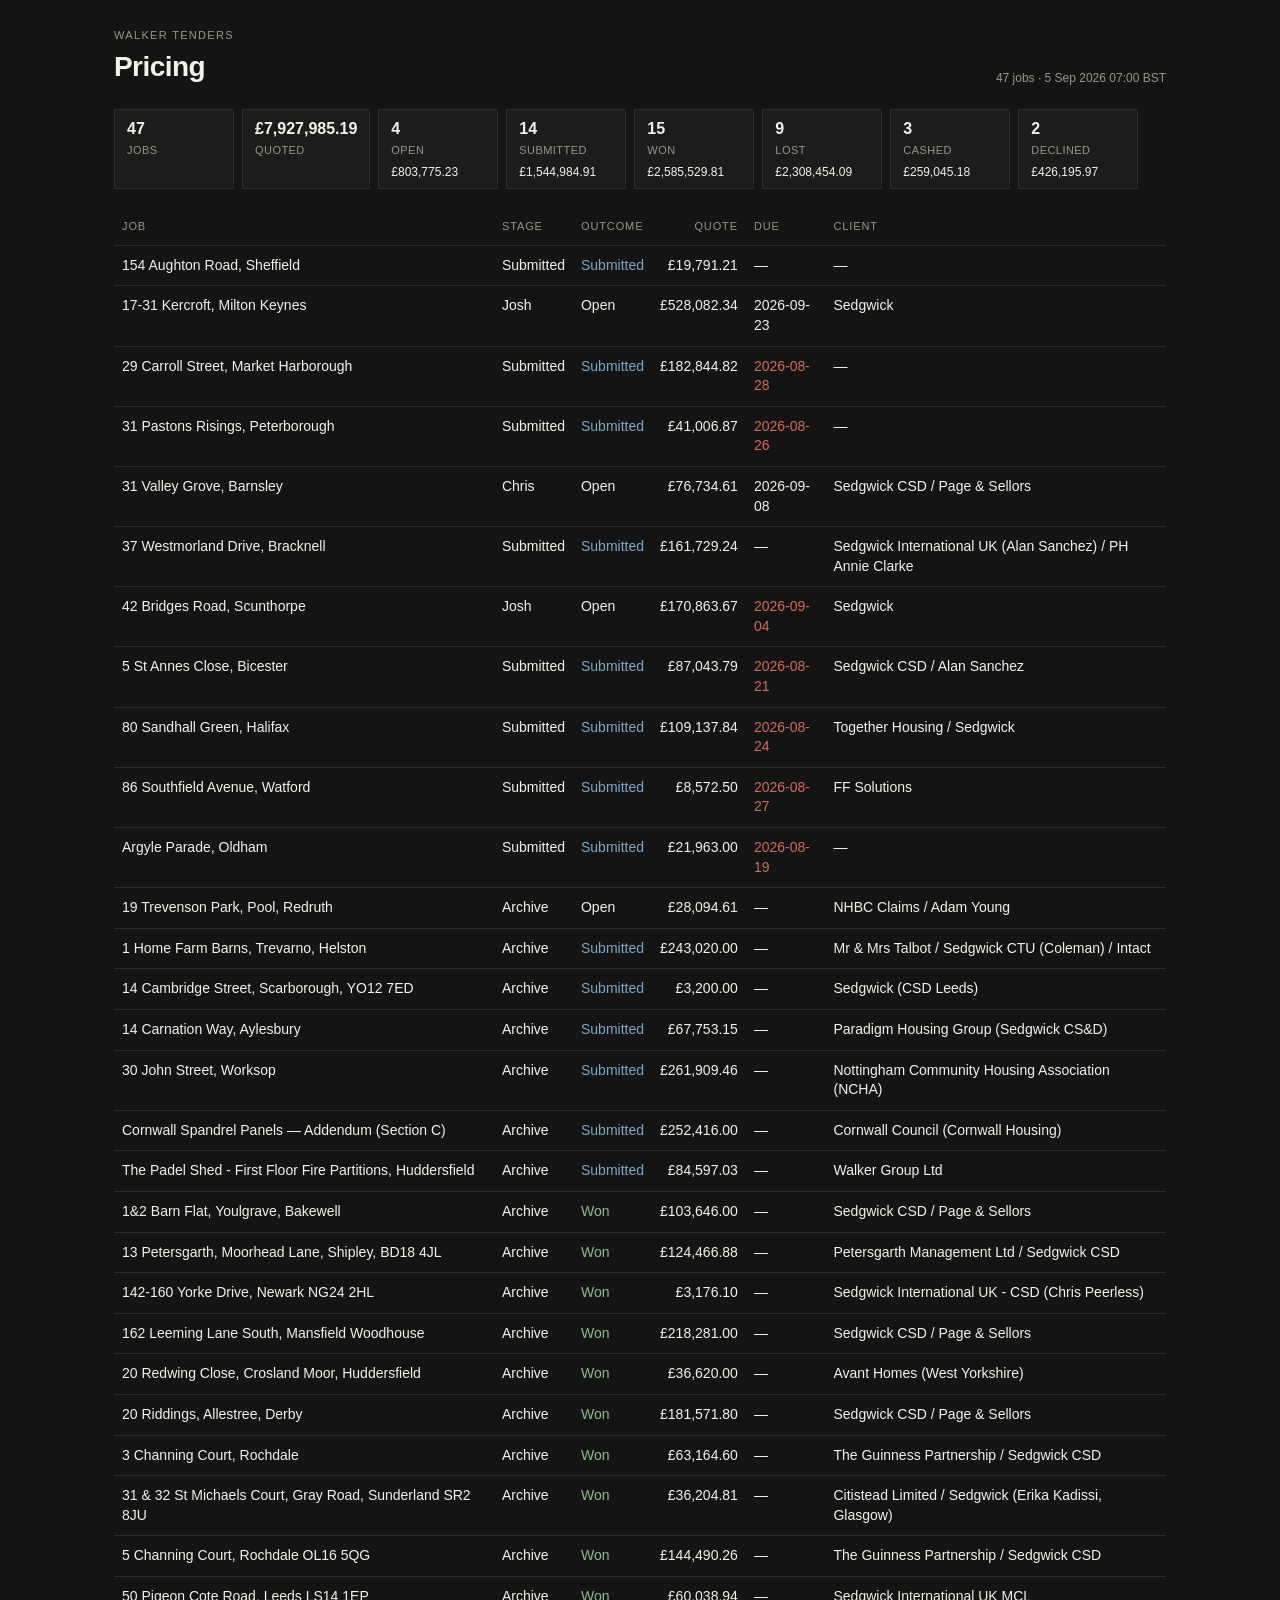
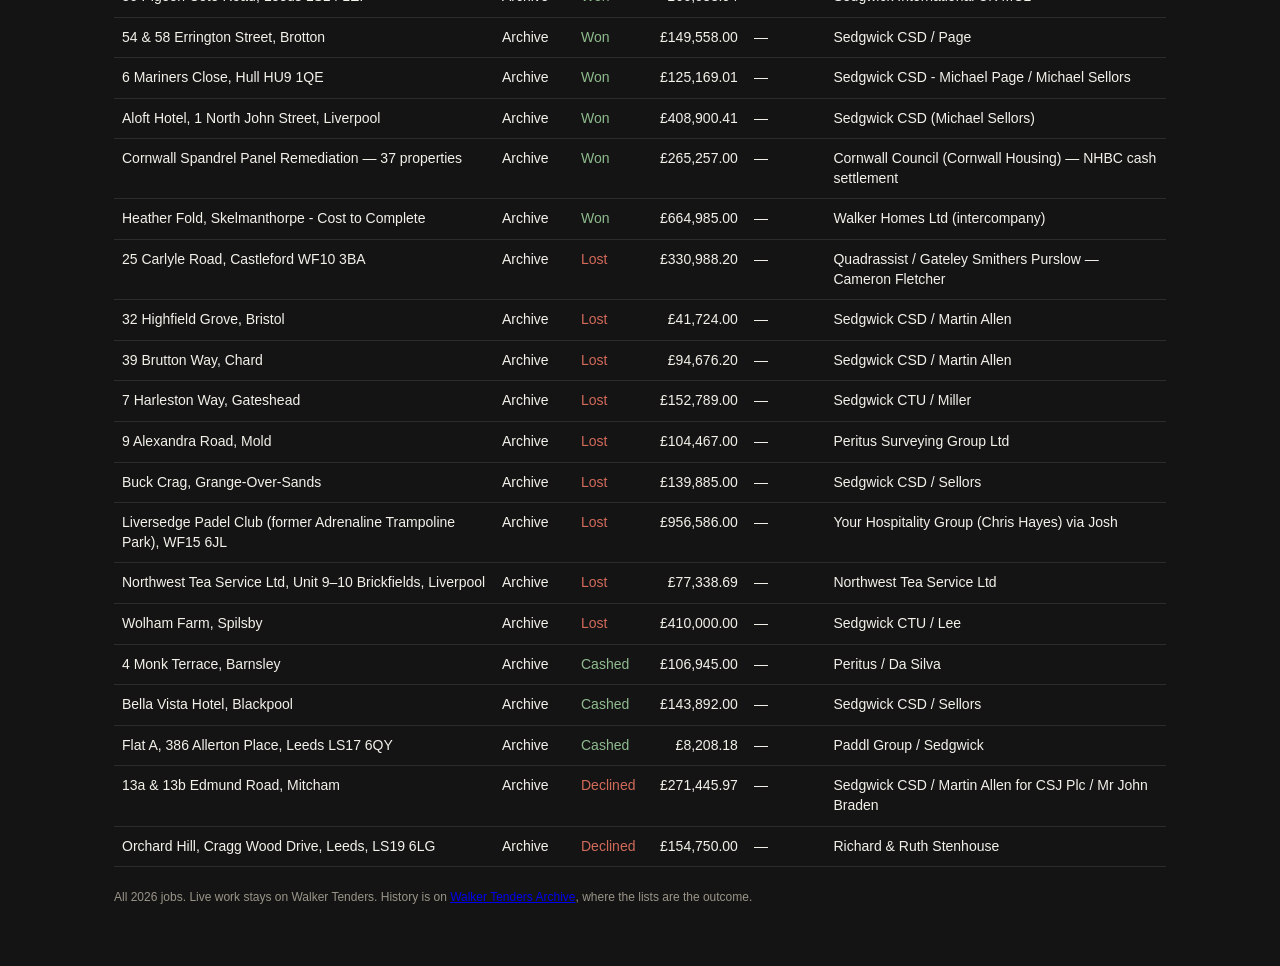
<file: dashboard.html>
<!DOCTYPE html>
<html><head><meta charset="utf-8"><title>Walker Pricing</title>
<link rel="stylesheet" href="./dashboard.css?v=4">
</head><body><div class="wrap">
<header><div><p class="kicker">Walker Tenders</p><h1>Pricing</h1></div>
<p class="stamp">47 jobs · 5 Sep 2026 07:00 BST</p></header>
<section class="chips">
<div class="chip"><b>47</b><span>Jobs</span></div><div class="chip"><b>£7,927,985.19</b><span>Quoted</span></div><div class="chip"><b>4</b><span>Open</span><em>£803,775.23</em></div><div class="chip"><b>14</b><span>Submitted</span><em>£1,544,984.91</em></div><div class="chip"><b>15</b><span>Won</span><em>£2,585,529.81</em></div><div class="chip"><b>9</b><span>Lost</span><em>£2,308,454.09</em></div><div class="chip"><b>3</b><span>Cashed</span><em>£259,045.18</em></div><div class="chip"><b>2</b><span>Declined</span><em>£426,195.97</em></div>
</section>
<table><thead><tr><th>Job</th><th>Stage</th><th>Outcome</th><th class="num">Quote</th><th>Due</th><th>Client</th></tr></thead>
<tbody>
<tr><td><a href="https://trello.com/c/3ufrl5sM/4-154-aughton-road-sheffield" target="_blank" rel="noreferrer">154 Aughton Road, Sheffield</a></td><td>Submitted</td><td class="out-Submitted">Submitted</td><td class="num">£19,791.21</td><td class="">—</td><td>—</td></tr><tr><td><a href="https://trello.com/c/llThznUl/51-17-31-kercroft-milton-keynes" target="_blank" rel="noreferrer">17-31 Kercroft, Milton Keynes</a></td><td>Josh</td><td class="out-Open">Open</td><td class="num">£528,082.34</td><td class="">2026-09-23</td><td>Sedgwick</td></tr><tr><td><a href="https://trello.com/c/xWZ6ursN/6-29-carroll-street-market-harborough" target="_blank" rel="noreferrer">29 Carroll Street, Market Harborough</a></td><td>Submitted</td><td class="out-Submitted">Submitted</td><td class="num">£182,844.82</td><td class="due-over">2026-08-28</td><td>—</td></tr><tr><td><a href="https://trello.com/c/Mzgj6ggt/2-31-pastons-risings-peterborough" target="_blank" rel="noreferrer">31 Pastons Risings, Peterborough</a></td><td>Submitted</td><td class="out-Submitted">Submitted</td><td class="num">£41,006.87</td><td class="due-over">2026-08-26</td><td>—</td></tr><tr><td><a href="https://trello.com/c/rOwXVcYZ/7-31-valley-grove-barnsley" target="_blank" rel="noreferrer">31 Valley Grove, Barnsley</a></td><td>Chris</td><td class="out-Open">Open</td><td class="num">£76,734.61</td><td class="">2026-09-08</td><td>Sedgwick CSD / Page & Sellors</td></tr><tr><td><a href="https://trello.com/c/ZadFQH8z/48-37-westmorland-drive-bracknell" target="_blank" rel="noreferrer">37 Westmorland Drive, Bracknell</a></td><td>Submitted</td><td class="out-Submitted">Submitted</td><td class="num">£161,729.24</td><td class="">—</td><td>Sedgwick International UK (Alan Sanchez) / PH Annie Clarke</td></tr><tr><td><a href="https://trello.com/c/fkWSbAab/50-42-bridges-road-scunthorpe" target="_blank" rel="noreferrer">42 Bridges Road, Scunthorpe</a></td><td>Josh</td><td class="out-Open">Open</td><td class="num">£170,863.67</td><td class="due-over">2026-09-04</td><td>Sedgwick</td></tr><tr><td><a href="https://trello.com/c/e5wQ8ejt/3-5-st-annes-close-bicester" target="_blank" rel="noreferrer">5 St Annes Close, Bicester</a></td><td>Submitted</td><td class="out-Submitted">Submitted</td><td class="num">£87,043.79</td><td class="due-over">2026-08-21</td><td>Sedgwick CSD / Alan Sanchez</td></tr><tr><td><a href="https://trello.com/c/WItIySVe/47-80-sandhall-green-halifax" target="_blank" rel="noreferrer">80 Sandhall Green, Halifax</a></td><td>Submitted</td><td class="out-Submitted">Submitted</td><td class="num">£109,137.84</td><td class="due-over">2026-08-24</td><td>Together Housing / Sedgwick</td></tr><tr><td><a href="https://trello.com/c/RlfihSGy/49-86-southfield-avenue-watford" target="_blank" rel="noreferrer">86 Southfield Avenue, Watford</a></td><td>Submitted</td><td class="out-Submitted">Submitted</td><td class="num">£8,572.50</td><td class="due-over">2026-08-27</td><td>FF Solutions</td></tr><tr><td><a href="https://trello.com/c/aFPp6f9S/5-argyle-parade-oldham" target="_blank" rel="noreferrer">Argyle Parade, Oldham</a></td><td>Submitted</td><td class="out-Submitted">Submitted</td><td class="num">£21,963.00</td><td class="due-over">2026-08-19</td><td>—</td></tr><tr><td><a href="https://trello.com/c/bYIxk4LG/14-19-trevenson-park-pool-redruth" target="_blank" rel="noreferrer">19 Trevenson Park, Pool, Redruth</a></td><td>Archive</td><td class="out-Open">Open</td><td class="num">£28,094.61</td><td class="">—</td><td>NHBC Claims / Adam Young</td></tr><tr><td><a href="https://trello.com/c/anhwfIKf/24-1-home-farm-barns-trevarno-helston" target="_blank" rel="noreferrer">1 Home Farm Barns, Trevarno, Helston</a></td><td>Archive</td><td class="out-Submitted">Submitted</td><td class="num">£243,020.00</td><td class="">—</td><td>Mr & Mrs Talbot / Sedgwick CTU (Coleman) / Intact</td></tr><tr><td><a href="https://trello.com/c/i2Pv232R/35-14-cambridge-street-scarborough-yo12-7ed" target="_blank" rel="noreferrer">14 Cambridge Street, Scarborough, YO12 7ED</a></td><td>Archive</td><td class="out-Submitted">Submitted</td><td class="num">£3,200.00</td><td class="">—</td><td>Sedgwick (CSD Leeds)</td></tr><tr><td><a href="https://trello.com/c/JtfQjhIz/34-14-carnation-way-aylesbury" target="_blank" rel="noreferrer">14 Carnation Way, Aylesbury</a></td><td>Archive</td><td class="out-Submitted">Submitted</td><td class="num">£67,753.15</td><td class="">—</td><td>Paradigm Housing Group (Sedgwick CS&D)</td></tr><tr><td><a href="https://trello.com/c/IB7iQY9c/28-30-john-street-worksop" target="_blank" rel="noreferrer">30 John Street, Worksop</a></td><td>Archive</td><td class="out-Submitted">Submitted</td><td class="num">£261,909.46</td><td class="">—</td><td>Nottingham Community Housing Association (NCHA)</td></tr><tr><td><a href="https://trello.com/c/2DuR4Il8/26-cornwall-spandrel-panels-addendum-section-c" target="_blank" rel="noreferrer">Cornwall Spandrel Panels — Addendum (Section C)</a></td><td>Archive</td><td class="out-Submitted">Submitted</td><td class="num">£252,416.00</td><td class="">—</td><td>Cornwall Council (Cornwall Housing)</td></tr><tr><td><a href="https://trello.com/c/xPTmonhB/32-the-padel-shed-first-floor-fire-partitions-huddersfield" target="_blank" rel="noreferrer">The Padel Shed - First Floor Fire Partitions, Huddersfield</a></td><td>Archive</td><td class="out-Submitted">Submitted</td><td class="num">£84,597.03</td><td class="">—</td><td>Walker Group Ltd</td></tr><tr><td><a href="https://trello.com/c/bKOda6Ll/16-12-barn-flat-youlgrave-bakewell" target="_blank" rel="noreferrer">1&2 Barn Flat, Youlgrave, Bakewell</a></td><td>Archive</td><td class="out-Won">Won</td><td class="num">£103,646.00</td><td class="">—</td><td>Sedgwick CSD / Page & Sellors</td></tr><tr><td><a href="https://trello.com/c/gCSpWxi1/27-13-petersgarth-moorhead-lane-shipley-bd18-4jl" target="_blank" rel="noreferrer">13 Petersgarth, Moorhead Lane, Shipley, BD18 4JL</a></td><td>Archive</td><td class="out-Won">Won</td><td class="num">£124,466.88</td><td class="">—</td><td>Petersgarth Management Ltd / Sedgwick CSD</td></tr><tr><td><a href="https://trello.com/c/6cCgyned/37-142-160-yorke-drive-newark-ng24-2hl" target="_blank" rel="noreferrer">142-160 Yorke Drive, Newark NG24 2HL</a></td><td>Archive</td><td class="out-Won">Won</td><td class="num">£3,176.10</td><td class="">—</td><td>Sedgwick International UK - CSD (Chris Peerless)</td></tr><tr><td><a href="https://trello.com/c/9I9qZb7o/13-162-leeming-lane-south-mansfield-woodhouse" target="_blank" rel="noreferrer">162 Leeming Lane South, Mansfield Woodhouse</a></td><td>Archive</td><td class="out-Won">Won</td><td class="num">£218,281.00</td><td class="">—</td><td>Sedgwick CSD / Page & Sellors</td></tr><tr><td><a href="https://trello.com/c/gqocP8t3/6-20-redwing-close-crosland-moor-huddersfield" target="_blank" rel="noreferrer">20 Redwing Close, Crosland Moor, Huddersfield</a></td><td>Archive</td><td class="out-Won">Won</td><td class="num">£36,620.00</td><td class="">—</td><td>Avant Homes (West Yorkshire)</td></tr><tr><td><a href="https://trello.com/c/YRGzIAOj/23-20-riddings-allestree-derby" target="_blank" rel="noreferrer">20 Riddings, Allestree, Derby</a></td><td>Archive</td><td class="out-Won">Won</td><td class="num">£181,571.80</td><td class="">—</td><td>Sedgwick CSD / Page & Sellors</td></tr><tr><td><a href="https://trello.com/c/MBelQI81/33-3-channing-court-rochdale" target="_blank" rel="noreferrer">3 Channing Court, Rochdale</a></td><td>Archive</td><td class="out-Won">Won</td><td class="num">£63,164.60</td><td class="">—</td><td>The Guinness Partnership / Sedgwick CSD</td></tr><tr><td><a href="https://trello.com/c/jozKvtXG/25-31-32-st-michaels-court-gray-road-sunderland-sr2-8ju" target="_blank" rel="noreferrer">31 & 32 St Michaels Court, Gray Road, Sunderland SR2 8JU</a></td><td>Archive</td><td class="out-Won">Won</td><td class="num">£36,204.81</td><td class="">—</td><td>Citistead Limited / Sedgwick (Erika Kadissi, Glasgow)</td></tr><tr><td><a href="https://trello.com/c/FumJPWSe/15-5-channing-court-rochdale-ol16-5qg" target="_blank" rel="noreferrer">5 Channing Court, Rochdale OL16 5QG</a></td><td>Archive</td><td class="out-Won">Won</td><td class="num">£144,490.26</td><td class="">—</td><td>The Guinness Partnership / Sedgwick CSD</td></tr><tr><td><a href="https://trello.com/c/3Vz1MovE/30-50-pigeon-cote-road-leeds-ls14-1ep" target="_blank" rel="noreferrer">50 Pigeon Cote Road, Leeds LS14 1EP</a></td><td>Archive</td><td class="out-Won">Won</td><td class="num">£60,038.94</td><td class="">—</td><td>Sedgwick International UK MCL</td></tr><tr><td><a href="https://trello.com/c/EMlyivy0/9-54-58-errington-street-brotton" target="_blank" rel="noreferrer">54 & 58 Errington Street, Brotton</a></td><td>Archive</td><td class="out-Won">Won</td><td class="num">£149,558.00</td><td class="">—</td><td>Sedgwick CSD / Page</td></tr><tr><td><a href="https://trello.com/c/kLe8FHAw/8-6-mariners-close-hull-hu9-1qe" target="_blank" rel="noreferrer">6 Mariners Close, Hull HU9 1QE</a></td><td>Archive</td><td class="out-Won">Won</td><td class="num">£125,169.01</td><td class="">—</td><td>Sedgwick CSD - Michael Page / Michael Sellors</td></tr><tr><td><a href="https://trello.com/c/2s62MV5p/10-aloft-hotel-1-north-john-street-liverpool" target="_blank" rel="noreferrer">Aloft Hotel, 1 North John Street, Liverpool</a></td><td>Archive</td><td class="out-Won">Won</td><td class="num">£408,900.41</td><td class="">—</td><td>Sedgwick CSD (Michael Sellors)</td></tr><tr><td><a href="https://trello.com/c/s1jipo0H/17-cornwall-spandrel-panel-remediation-37-properties" target="_blank" rel="noreferrer">Cornwall Spandrel Panel Remediation — 37 properties</a></td><td>Archive</td><td class="out-Won">Won</td><td class="num">£265,257.00</td><td class="">—</td><td>Cornwall Council (Cornwall Housing) — NHBC cash settlement</td></tr><tr><td><a href="https://trello.com/c/ltWS5zLq/31-heather-fold-skelmanthorpe-cost-to-complete" target="_blank" rel="noreferrer">Heather Fold, Skelmanthorpe - Cost to Complete</a></td><td>Archive</td><td class="out-Won">Won</td><td class="num">£664,985.00</td><td class="">—</td><td>Walker Homes Ltd (intercompany)</td></tr><tr><td><a href="https://trello.com/c/GXdSZIfy/21-25-carlyle-road-castleford-wf10-3ba" target="_blank" rel="noreferrer">25 Carlyle Road, Castleford WF10 3BA</a></td><td>Archive</td><td class="out-Lost">Lost</td><td class="num">£330,988.20</td><td class="">—</td><td>Quadrassist / Gateley Smithers Purslow — Cameron Fletcher</td></tr><tr><td><a href="https://trello.com/c/Y1OqbGJI/20-32-highfield-grove-bristol" target="_blank" rel="noreferrer">32 Highfield Grove, Bristol</a></td><td>Archive</td><td class="out-Lost">Lost</td><td class="num">£41,724.00</td><td class="">—</td><td>Sedgwick CSD / Martin Allen</td></tr><tr><td><a href="https://trello.com/c/NOX21SIo/18-39-brutton-way-chard" target="_blank" rel="noreferrer">39 Brutton Way, Chard</a></td><td>Archive</td><td class="out-Lost">Lost</td><td class="num">£94,676.20</td><td class="">—</td><td>Sedgwick CSD / Martin Allen</td></tr><tr><td><a href="https://trello.com/c/2WrLKvX1/4-7-harleston-way-gateshead" target="_blank" rel="noreferrer">7 Harleston Way, Gateshead</a></td><td>Archive</td><td class="out-Lost">Lost</td><td class="num">£152,789.00</td><td class="">—</td><td>Sedgwick CTU / Miller</td></tr><tr><td><a href="https://trello.com/c/4ul37lkn/5-9-alexandra-road-mold" target="_blank" rel="noreferrer">9 Alexandra Road, Mold</a></td><td>Archive</td><td class="out-Lost">Lost</td><td class="num">£104,467.00</td><td class="">—</td><td>Peritus Surveying Group Ltd</td></tr><tr><td><a href="https://trello.com/c/FmyrWGWJ/3-buck-crag-grange-over-sands" target="_blank" rel="noreferrer">Buck Crag, Grange-Over-Sands</a></td><td>Archive</td><td class="out-Lost">Lost</td><td class="num">£139,885.00</td><td class="">—</td><td>Sedgwick CSD / Sellors</td></tr><tr><td><a href="https://trello.com/c/tG1RPkj6/22-liversedge-padel-club-former-adrenaline-trampoline-park-wf15-6jl" target="_blank" rel="noreferrer">Liversedge Padel Club (former Adrenaline Trampoline Park), WF15 6JL</a></td><td>Archive</td><td class="out-Lost">Lost</td><td class="num">£956,586.00</td><td class="">—</td><td>Your Hospitality Group (Chris Hayes) via Josh</td></tr><tr><td><a href="https://trello.com/c/XIxcJaAh/29-northwest-tea-service-ltd-unit-9-10-brickfields-liverpool" target="_blank" rel="noreferrer">Northwest Tea Service Ltd, Unit 9–10 Brickfields, Liverpool</a></td><td>Archive</td><td class="out-Lost">Lost</td><td class="num">£77,338.69</td><td class="">—</td><td>Northwest Tea Service Ltd</td></tr><tr><td><a href="https://trello.com/c/Hg3vfbA3/2-wolham-farm-spilsby" target="_blank" rel="noreferrer">Wolham Farm, Spilsby</a></td><td>Archive</td><td class="out-Lost">Lost</td><td class="num">£410,000.00</td><td class="">—</td><td>Sedgwick CTU / Lee</td></tr><tr><td><a href="https://trello.com/c/nQVsU2JN/1-4-monk-terrace-barnsley" target="_blank" rel="noreferrer">4 Monk Terrace, Barnsley</a></td><td>Archive</td><td class="out-Cashed">Cashed</td><td class="num">£106,945.00</td><td class="">—</td><td>Peritus / Da Silva</td></tr><tr><td><a href="https://trello.com/c/b5xw8yFC/12-bella-vista-hotel-blackpool" target="_blank" rel="noreferrer">Bella Vista Hotel, Blackpool</a></td><td>Archive</td><td class="out-Cashed">Cashed</td><td class="num">£143,892.00</td><td class="">—</td><td>Sedgwick CSD / Sellors</td></tr><tr><td><a href="https://trello.com/c/29wDE8Kq/7-flat-a-386-allerton-place-leeds-ls17-6qy" target="_blank" rel="noreferrer">Flat A, 386 Allerton Place, Leeds LS17 6QY</a></td><td>Archive</td><td class="out-Cashed">Cashed</td><td class="num">£8,208.18</td><td class="">—</td><td>Paddl Group / Sedgwick</td></tr><tr><td><a href="https://trello.com/c/qSsSw9gB/19-13a-13b-edmund-road-mitcham" target="_blank" rel="noreferrer">13a & 13b Edmund Road, Mitcham</a></td><td>Archive</td><td class="out-Declined">Declined</td><td class="num">£271,445.97</td><td class="">—</td><td>Sedgwick CSD / Martin Allen for CSJ Plc / Mr John Braden</td></tr><tr><td><a href="https://trello.com/c/aYnHvlMi/11-orchard-hill-cragg-wood-drive-leeds-ls19-6lg" target="_blank" rel="noreferrer">Orchard Hill, Cragg Wood Drive, Leeds, LS19 6LG</a></td><td>Archive</td><td class="out-Declined">Declined</td><td class="num">£154,750.00</td><td class="">—</td><td>Richard & Ruth Stenhouse</td></tr>
</tbody></table>
<p class="note">All 2026 jobs. Live work stays on Walker Tenders. History is on <a href="https://trello.com/b/XOrtwycE/walker-tenders-archive">Walker Tenders Archive</a>, where the lists are the outcome.</p>
</div></body></html>
</file>
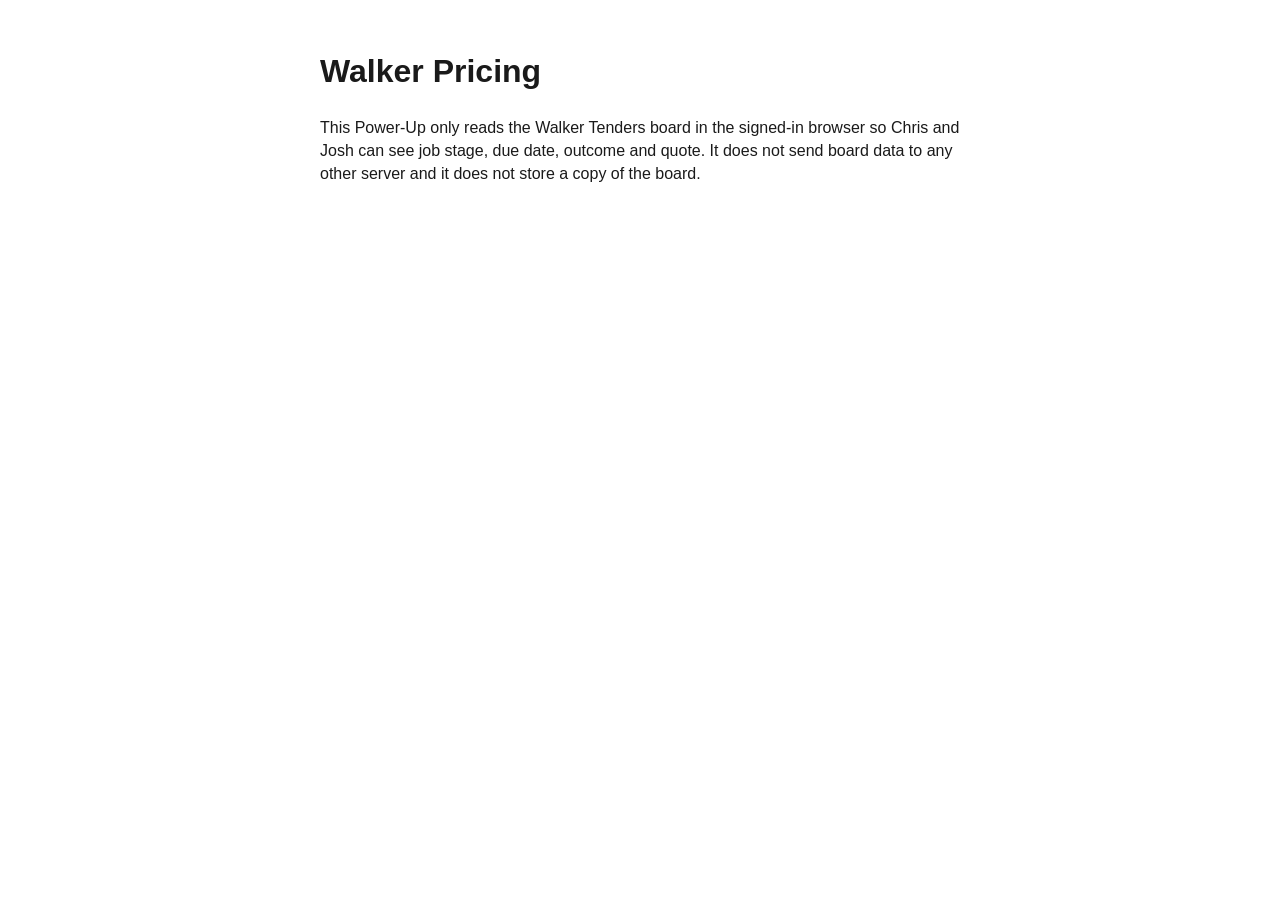
<file: privacy.html>
<!DOCTYPE html>
<html>
  <head>
    <meta charset="utf-8" />
    <title>Walker Pricing privacy</title>
    <style>
      body { font: 16px/1.45 -apple-system, BlinkMacSystemFont, sans-serif; max-width: 40rem; margin: 3rem auto; padding: 0 1.25rem; color: #1a1a1a; }
    </style>
  </head>
  <body>
    <h1>Walker Pricing</h1>
    <p>
      This Power-Up only reads the Walker Tenders board in the signed-in browser
      so Chris and Josh can see job stage, due date, outcome and quote. It does
      not send board data to any other server and it does not store a copy of
      the board.
    </p>
  </body>
</html>
</file>
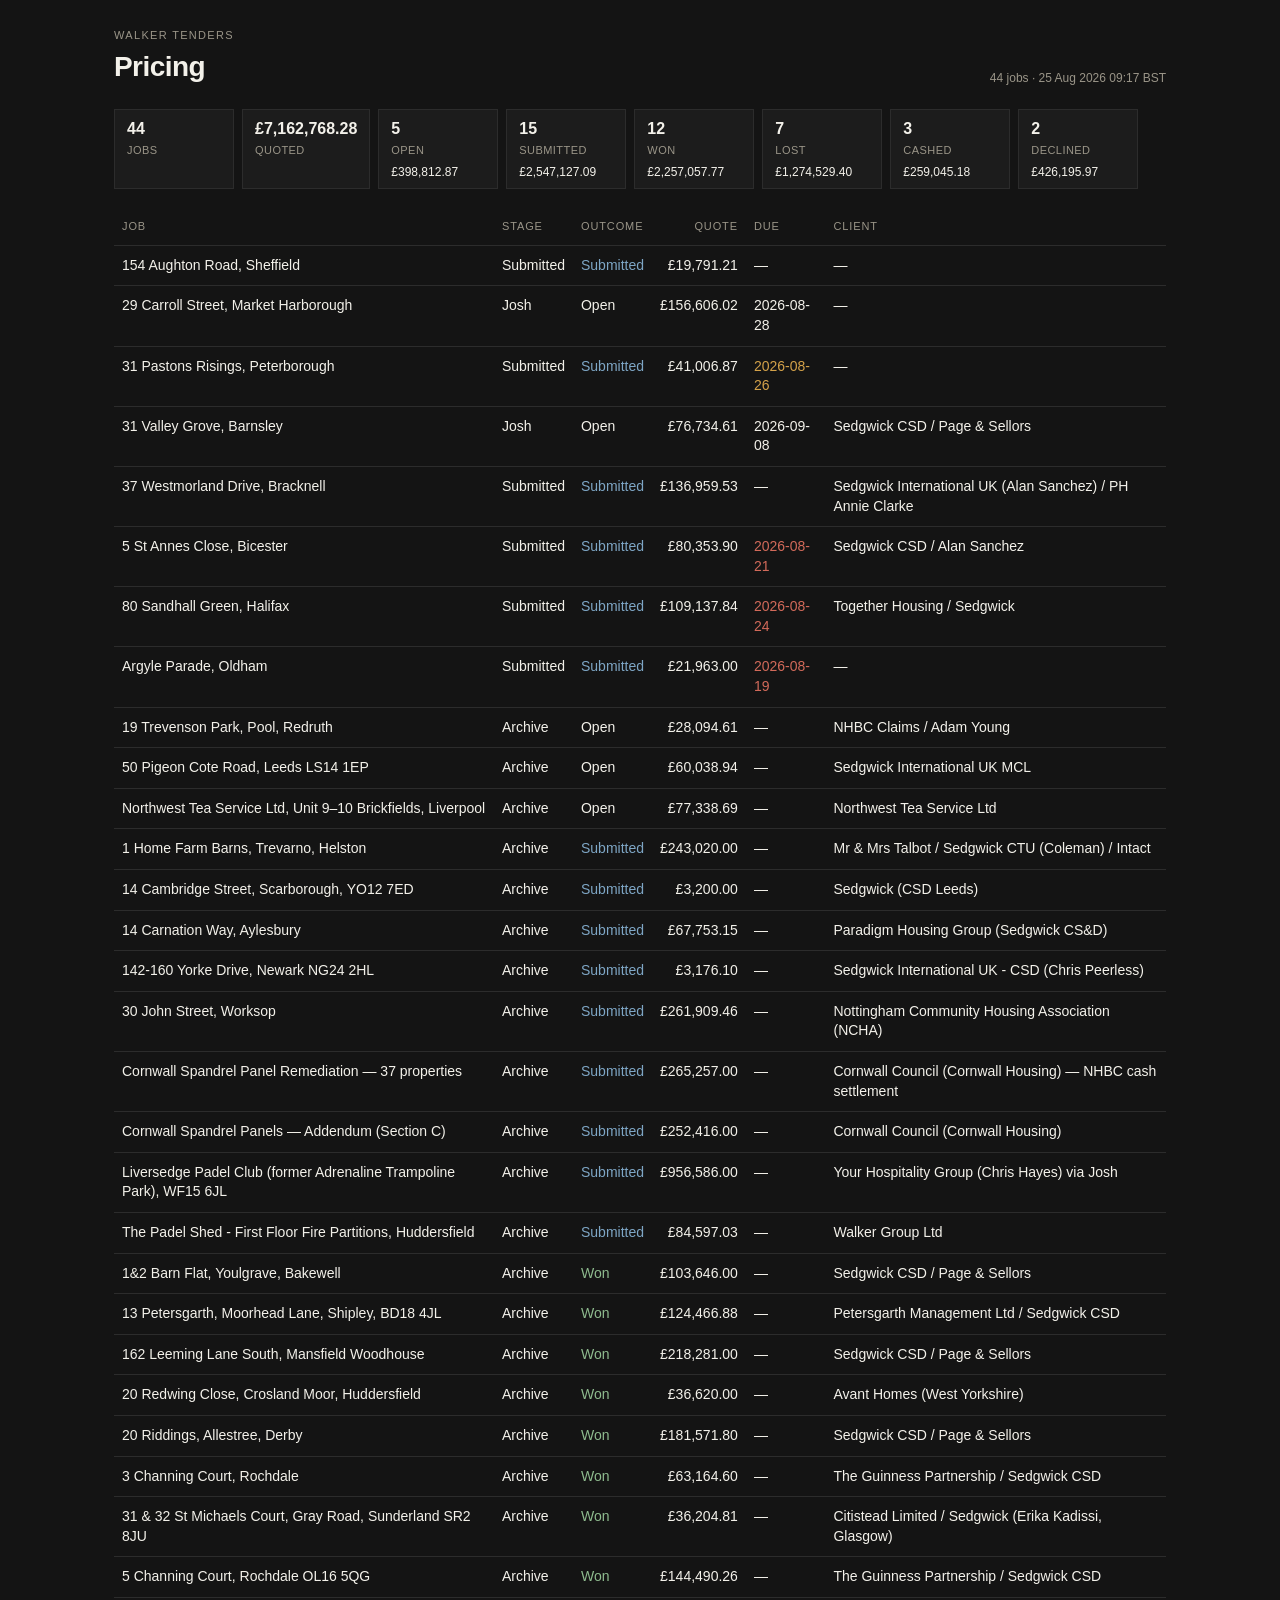
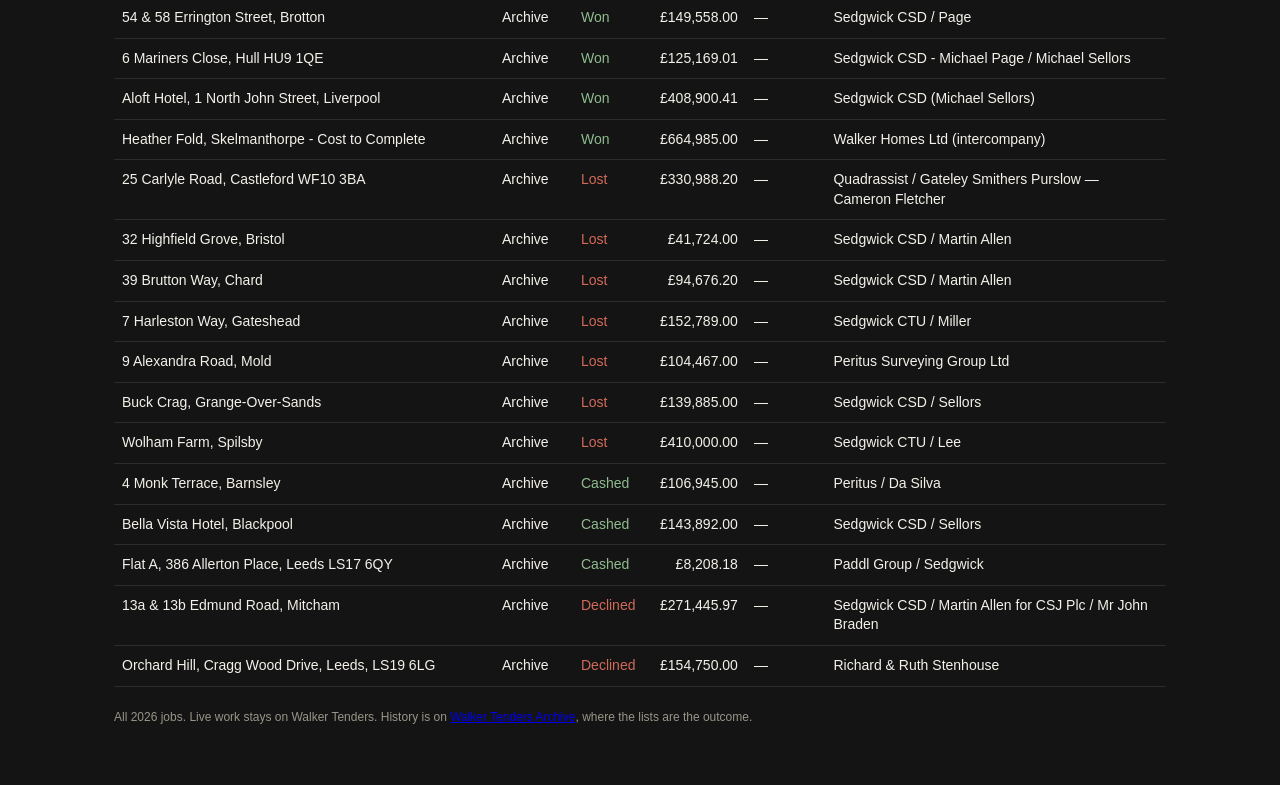
<file: year.html>
<!DOCTYPE html>
<html><head><meta charset="utf-8"><title>Walker Pricing</title>
<link rel="stylesheet" href="./dashboard.css?v=4">
</head><body><div class="wrap">
<header><div><p class="kicker">Walker Tenders</p><h1>Pricing</h1></div>
<p class="stamp">44 jobs · 25 Aug 2026 09:17 BST</p></header>
<section class="chips">
<div class="chip"><b>44</b><span>Jobs</span></div><div class="chip"><b>£7,162,768.28</b><span>Quoted</span></div><div class="chip"><b>5</b><span>Open</span><em>£398,812.87</em></div><div class="chip"><b>15</b><span>Submitted</span><em>£2,547,127.09</em></div><div class="chip"><b>12</b><span>Won</span><em>£2,257,057.77</em></div><div class="chip"><b>7</b><span>Lost</span><em>£1,274,529.40</em></div><div class="chip"><b>3</b><span>Cashed</span><em>£259,045.18</em></div><div class="chip"><b>2</b><span>Declined</span><em>£426,195.97</em></div>
</section>
<table><thead><tr><th>Job</th><th>Stage</th><th>Outcome</th><th class="num">Quote</th><th>Due</th><th>Client</th></tr></thead>
<tbody>
<tr><td><a href="https://trello.com/c/3ufrl5sM/4-154-aughton-road-sheffield" target="_blank" rel="noreferrer">154 Aughton Road, Sheffield</a></td><td>Submitted</td><td class="out-Submitted">Submitted</td><td class="num">£19,791.21</td><td class="">—</td><td>—</td></tr><tr><td><a href="https://trello.com/c/xWZ6ursN/6-29-carroll-street-market-harborough" target="_blank" rel="noreferrer">29 Carroll Street, Market Harborough</a></td><td>Josh</td><td class="out-Open">Open</td><td class="num">£156,606.02</td><td class="">2026-08-28</td><td>—</td></tr><tr><td><a href="https://trello.com/c/Mzgj6ggt/2-31-pastons-risings-peterborough" target="_blank" rel="noreferrer">31 Pastons Risings, Peterborough</a></td><td>Submitted</td><td class="out-Submitted">Submitted</td><td class="num">£41,006.87</td><td class="due-soon">2026-08-26</td><td>—</td></tr><tr><td><a href="https://trello.com/c/rOwXVcYZ/7-31-valley-grove-barnsley" target="_blank" rel="noreferrer">31 Valley Grove, Barnsley</a></td><td>Josh</td><td class="out-Open">Open</td><td class="num">£76,734.61</td><td class="">2026-09-08</td><td>Sedgwick CSD / Page & Sellors</td></tr><tr><td><a href="https://trello.com/c/ZadFQH8z/48-37-westmorland-drive-bracknell" target="_blank" rel="noreferrer">37 Westmorland Drive, Bracknell</a></td><td>Submitted</td><td class="out-Submitted">Submitted</td><td class="num">£136,959.53</td><td class="">—</td><td>Sedgwick International UK (Alan Sanchez) / PH Annie Clarke</td></tr><tr><td><a href="https://trello.com/c/e5wQ8ejt/3-5-st-annes-close-bicester" target="_blank" rel="noreferrer">5 St Annes Close, Bicester</a></td><td>Submitted</td><td class="out-Submitted">Submitted</td><td class="num">£80,353.90</td><td class="due-over">2026-08-21</td><td>Sedgwick CSD / Alan Sanchez</td></tr><tr><td><a href="https://trello.com/c/WItIySVe/47-80-sandhall-green-halifax" target="_blank" rel="noreferrer">80 Sandhall Green, Halifax</a></td><td>Submitted</td><td class="out-Submitted">Submitted</td><td class="num">£109,137.84</td><td class="due-over">2026-08-24</td><td>Together Housing / Sedgwick</td></tr><tr><td><a href="https://trello.com/c/aFPp6f9S/5-argyle-parade-oldham" target="_blank" rel="noreferrer">Argyle Parade, Oldham</a></td><td>Submitted</td><td class="out-Submitted">Submitted</td><td class="num">£21,963.00</td><td class="due-over">2026-08-19</td><td>—</td></tr><tr><td><a href="https://trello.com/c/bYIxk4LG/14-19-trevenson-park-pool-redruth" target="_blank" rel="noreferrer">19 Trevenson Park, Pool, Redruth</a></td><td>Archive</td><td class="out-Open">Open</td><td class="num">£28,094.61</td><td class="">—</td><td>NHBC Claims / Adam Young</td></tr><tr><td><a href="https://trello.com/c/3Vz1MovE/30-50-pigeon-cote-road-leeds-ls14-1ep" target="_blank" rel="noreferrer">50 Pigeon Cote Road, Leeds LS14 1EP</a></td><td>Archive</td><td class="out-Open">Open</td><td class="num">£60,038.94</td><td class="">—</td><td>Sedgwick International UK MCL</td></tr><tr><td><a href="https://trello.com/c/XIxcJaAh/29-northwest-tea-service-ltd-unit-9-10-brickfields-liverpool" target="_blank" rel="noreferrer">Northwest Tea Service Ltd, Unit 9–10 Brickfields, Liverpool</a></td><td>Archive</td><td class="out-Open">Open</td><td class="num">£77,338.69</td><td class="">—</td><td>Northwest Tea Service Ltd</td></tr><tr><td><a href="https://trello.com/c/anhwfIKf/24-1-home-farm-barns-trevarno-helston" target="_blank" rel="noreferrer">1 Home Farm Barns, Trevarno, Helston</a></td><td>Archive</td><td class="out-Submitted">Submitted</td><td class="num">£243,020.00</td><td class="">—</td><td>Mr & Mrs Talbot / Sedgwick CTU (Coleman) / Intact</td></tr><tr><td><a href="https://trello.com/c/i2Pv232R/35-14-cambridge-street-scarborough-yo12-7ed" target="_blank" rel="noreferrer">14 Cambridge Street, Scarborough, YO12 7ED</a></td><td>Archive</td><td class="out-Submitted">Submitted</td><td class="num">£3,200.00</td><td class="">—</td><td>Sedgwick (CSD Leeds)</td></tr><tr><td><a href="https://trello.com/c/JtfQjhIz/34-14-carnation-way-aylesbury" target="_blank" rel="noreferrer">14 Carnation Way, Aylesbury</a></td><td>Archive</td><td class="out-Submitted">Submitted</td><td class="num">£67,753.15</td><td class="">—</td><td>Paradigm Housing Group (Sedgwick CS&D)</td></tr><tr><td><a href="https://trello.com/c/6cCgyned/37-142-160-yorke-drive-newark-ng24-2hl" target="_blank" rel="noreferrer">142-160 Yorke Drive, Newark NG24 2HL</a></td><td>Archive</td><td class="out-Submitted">Submitted</td><td class="num">£3,176.10</td><td class="">—</td><td>Sedgwick International UK - CSD (Chris Peerless)</td></tr><tr><td><a href="https://trello.com/c/IB7iQY9c/28-30-john-street-worksop" target="_blank" rel="noreferrer">30 John Street, Worksop</a></td><td>Archive</td><td class="out-Submitted">Submitted</td><td class="num">£261,909.46</td><td class="">—</td><td>Nottingham Community Housing Association (NCHA)</td></tr><tr><td><a href="https://trello.com/c/s1jipo0H/17-cornwall-spandrel-panel-remediation-37-properties" target="_blank" rel="noreferrer">Cornwall Spandrel Panel Remediation — 37 properties</a></td><td>Archive</td><td class="out-Submitted">Submitted</td><td class="num">£265,257.00</td><td class="">—</td><td>Cornwall Council (Cornwall Housing) — NHBC cash settlement</td></tr><tr><td><a href="https://trello.com/c/2DuR4Il8/26-cornwall-spandrel-panels-addendum-section-c" target="_blank" rel="noreferrer">Cornwall Spandrel Panels — Addendum (Section C)</a></td><td>Archive</td><td class="out-Submitted">Submitted</td><td class="num">£252,416.00</td><td class="">—</td><td>Cornwall Council (Cornwall Housing)</td></tr><tr><td><a href="https://trello.com/c/tG1RPkj6/22-liversedge-padel-club-former-adrenaline-trampoline-park-wf15-6jl" target="_blank" rel="noreferrer">Liversedge Padel Club (former Adrenaline Trampoline Park), WF15 6JL</a></td><td>Archive</td><td class="out-Submitted">Submitted</td><td class="num">£956,586.00</td><td class="">—</td><td>Your Hospitality Group (Chris Hayes) via Josh</td></tr><tr><td><a href="https://trello.com/c/xPTmonhB/32-the-padel-shed-first-floor-fire-partitions-huddersfield" target="_blank" rel="noreferrer">The Padel Shed - First Floor Fire Partitions, Huddersfield</a></td><td>Archive</td><td class="out-Submitted">Submitted</td><td class="num">£84,597.03</td><td class="">—</td><td>Walker Group Ltd</td></tr><tr><td><a href="https://trello.com/c/bKOda6Ll/16-12-barn-flat-youlgrave-bakewell" target="_blank" rel="noreferrer">1&2 Barn Flat, Youlgrave, Bakewell</a></td><td>Archive</td><td class="out-Won">Won</td><td class="num">£103,646.00</td><td class="">—</td><td>Sedgwick CSD / Page & Sellors</td></tr><tr><td><a href="https://trello.com/c/gCSpWxi1/27-13-petersgarth-moorhead-lane-shipley-bd18-4jl" target="_blank" rel="noreferrer">13 Petersgarth, Moorhead Lane, Shipley, BD18 4JL</a></td><td>Archive</td><td class="out-Won">Won</td><td class="num">£124,466.88</td><td class="">—</td><td>Petersgarth Management Ltd / Sedgwick CSD</td></tr><tr><td><a href="https://trello.com/c/9I9qZb7o/13-162-leeming-lane-south-mansfield-woodhouse" target="_blank" rel="noreferrer">162 Leeming Lane South, Mansfield Woodhouse</a></td><td>Archive</td><td class="out-Won">Won</td><td class="num">£218,281.00</td><td class="">—</td><td>Sedgwick CSD / Page & Sellors</td></tr><tr><td><a href="https://trello.com/c/gqocP8t3/6-20-redwing-close-crosland-moor-huddersfield" target="_blank" rel="noreferrer">20 Redwing Close, Crosland Moor, Huddersfield</a></td><td>Archive</td><td class="out-Won">Won</td><td class="num">£36,620.00</td><td class="">—</td><td>Avant Homes (West Yorkshire)</td></tr><tr><td><a href="https://trello.com/c/YRGzIAOj/23-20-riddings-allestree-derby" target="_blank" rel="noreferrer">20 Riddings, Allestree, Derby</a></td><td>Archive</td><td class="out-Won">Won</td><td class="num">£181,571.80</td><td class="">—</td><td>Sedgwick CSD / Page & Sellors</td></tr><tr><td><a href="https://trello.com/c/MBelQI81/33-3-channing-court-rochdale" target="_blank" rel="noreferrer">3 Channing Court, Rochdale</a></td><td>Archive</td><td class="out-Won">Won</td><td class="num">£63,164.60</td><td class="">—</td><td>The Guinness Partnership / Sedgwick CSD</td></tr><tr><td><a href="https://trello.com/c/jozKvtXG/25-31-32-st-michaels-court-gray-road-sunderland-sr2-8ju" target="_blank" rel="noreferrer">31 & 32 St Michaels Court, Gray Road, Sunderland SR2 8JU</a></td><td>Archive</td><td class="out-Won">Won</td><td class="num">£36,204.81</td><td class="">—</td><td>Citistead Limited / Sedgwick (Erika Kadissi, Glasgow)</td></tr><tr><td><a href="https://trello.com/c/FumJPWSe/15-5-channing-court-rochdale-ol16-5qg" target="_blank" rel="noreferrer">5 Channing Court, Rochdale OL16 5QG</a></td><td>Archive</td><td class="out-Won">Won</td><td class="num">£144,490.26</td><td class="">—</td><td>The Guinness Partnership / Sedgwick CSD</td></tr><tr><td><a href="https://trello.com/c/EMlyivy0/9-54-58-errington-street-brotton" target="_blank" rel="noreferrer">54 & 58 Errington Street, Brotton</a></td><td>Archive</td><td class="out-Won">Won</td><td class="num">£149,558.00</td><td class="">—</td><td>Sedgwick CSD / Page</td></tr><tr><td><a href="https://trello.com/c/kLe8FHAw/8-6-mariners-close-hull-hu9-1qe" target="_blank" rel="noreferrer">6 Mariners Close, Hull HU9 1QE</a></td><td>Archive</td><td class="out-Won">Won</td><td class="num">£125,169.01</td><td class="">—</td><td>Sedgwick CSD - Michael Page / Michael Sellors</td></tr><tr><td><a href="https://trello.com/c/2s62MV5p/10-aloft-hotel-1-north-john-street-liverpool" target="_blank" rel="noreferrer">Aloft Hotel, 1 North John Street, Liverpool</a></td><td>Archive</td><td class="out-Won">Won</td><td class="num">£408,900.41</td><td class="">—</td><td>Sedgwick CSD (Michael Sellors)</td></tr><tr><td><a href="https://trello.com/c/ltWS5zLq/31-heather-fold-skelmanthorpe-cost-to-complete" target="_blank" rel="noreferrer">Heather Fold, Skelmanthorpe - Cost to Complete</a></td><td>Archive</td><td class="out-Won">Won</td><td class="num">£664,985.00</td><td class="">—</td><td>Walker Homes Ltd (intercompany)</td></tr><tr><td><a href="https://trello.com/c/GXdSZIfy/21-25-carlyle-road-castleford-wf10-3ba" target="_blank" rel="noreferrer">25 Carlyle Road, Castleford WF10 3BA</a></td><td>Archive</td><td class="out-Lost">Lost</td><td class="num">£330,988.20</td><td class="">—</td><td>Quadrassist / Gateley Smithers Purslow — Cameron Fletcher</td></tr><tr><td><a href="https://trello.com/c/Y1OqbGJI/20-32-highfield-grove-bristol" target="_blank" rel="noreferrer">32 Highfield Grove, Bristol</a></td><td>Archive</td><td class="out-Lost">Lost</td><td class="num">£41,724.00</td><td class="">—</td><td>Sedgwick CSD / Martin Allen</td></tr><tr><td><a href="https://trello.com/c/NOX21SIo/18-39-brutton-way-chard" target="_blank" rel="noreferrer">39 Brutton Way, Chard</a></td><td>Archive</td><td class="out-Lost">Lost</td><td class="num">£94,676.20</td><td class="">—</td><td>Sedgwick CSD / Martin Allen</td></tr><tr><td><a href="https://trello.com/c/2WrLKvX1/4-7-harleston-way-gateshead" target="_blank" rel="noreferrer">7 Harleston Way, Gateshead</a></td><td>Archive</td><td class="out-Lost">Lost</td><td class="num">£152,789.00</td><td class="">—</td><td>Sedgwick CTU / Miller</td></tr><tr><td><a href="https://trello.com/c/4ul37lkn/5-9-alexandra-road-mold" target="_blank" rel="noreferrer">9 Alexandra Road, Mold</a></td><td>Archive</td><td class="out-Lost">Lost</td><td class="num">£104,467.00</td><td class="">—</td><td>Peritus Surveying Group Ltd</td></tr><tr><td><a href="https://trello.com/c/FmyrWGWJ/3-buck-crag-grange-over-sands" target="_blank" rel="noreferrer">Buck Crag, Grange-Over-Sands</a></td><td>Archive</td><td class="out-Lost">Lost</td><td class="num">£139,885.00</td><td class="">—</td><td>Sedgwick CSD / Sellors</td></tr><tr><td><a href="https://trello.com/c/Hg3vfbA3/2-wolham-farm-spilsby" target="_blank" rel="noreferrer">Wolham Farm, Spilsby</a></td><td>Archive</td><td class="out-Lost">Lost</td><td class="num">£410,000.00</td><td class="">—</td><td>Sedgwick CTU / Lee</td></tr><tr><td><a href="https://trello.com/c/nQVsU2JN/1-4-monk-terrace-barnsley" target="_blank" rel="noreferrer">4 Monk Terrace, Barnsley</a></td><td>Archive</td><td class="out-Cashed">Cashed</td><td class="num">£106,945.00</td><td class="">—</td><td>Peritus / Da Silva</td></tr><tr><td><a href="https://trello.com/c/b5xw8yFC/12-bella-vista-hotel-blackpool" target="_blank" rel="noreferrer">Bella Vista Hotel, Blackpool</a></td><td>Archive</td><td class="out-Cashed">Cashed</td><td class="num">£143,892.00</td><td class="">—</td><td>Sedgwick CSD / Sellors</td></tr><tr><td><a href="https://trello.com/c/29wDE8Kq/7-flat-a-386-allerton-place-leeds-ls17-6qy" target="_blank" rel="noreferrer">Flat A, 386 Allerton Place, Leeds LS17 6QY</a></td><td>Archive</td><td class="out-Cashed">Cashed</td><td class="num">£8,208.18</td><td class="">—</td><td>Paddl Group / Sedgwick</td></tr><tr><td><a href="https://trello.com/c/qSsSw9gB/19-13a-13b-edmund-road-mitcham" target="_blank" rel="noreferrer">13a & 13b Edmund Road, Mitcham</a></td><td>Archive</td><td class="out-Declined">Declined</td><td class="num">£271,445.97</td><td class="">—</td><td>Sedgwick CSD / Martin Allen for CSJ Plc / Mr John Braden</td></tr><tr><td><a href="https://trello.com/c/aYnHvlMi/11-orchard-hill-cragg-wood-drive-leeds-ls19-6lg" target="_blank" rel="noreferrer">Orchard Hill, Cragg Wood Drive, Leeds, LS19 6LG</a></td><td>Archive</td><td class="out-Declined">Declined</td><td class="num">£154,750.00</td><td class="">—</td><td>Richard & Ruth Stenhouse</td></tr>
</tbody></table>
<p class="note">All 2026 jobs. Live work stays on Walker Tenders. History is on <a href="https://trello.com/b/XOrtwycE/walker-tenders-archive">Walker Tenders Archive</a>, where the lists are the outcome.</p>
</div></body></html>
</file>
<file: dashboard.css>
:root {
  --bg: #141414;
  --panel: #1c1c1c;
  --ink: #f3f1ea;
  --muted: #9a9588;
  --line: #2c2c2c;
  --good: #8fbc8f;
  --bad: #d26a5a;
  --warn: #d4a24a;
  --sky: #7ea6c5;
}
* { box-sizing: border-box; }
html, body { margin: 0; background: var(--bg); color: var(--ink); }
body { font: 14px/1.4 "IBM Plex Sans", "Helvetica Neue", Helvetica, Arial, sans-serif; }
.wrap { max-width: 1100px; margin: 0 auto; padding: 28px 24px 48px; }
header { display: flex; justify-content: space-between; align-items: flex-end; gap: 16px; margin-bottom: 22px; }
.kicker { margin: 0 0 4px; color: var(--muted); letter-spacing: 0.12em; text-transform: uppercase; font-size: 11px; }
h1 { margin: 0; font-size: 28px; font-weight: 560; letter-spacing: -0.02em; }
.stamp { margin: 0; color: var(--muted); font-size: 12px; }
.chips { display: flex; flex-wrap: wrap; gap: 8px; margin-bottom: 20px; }
.chip { background: var(--panel); border: 1px solid var(--line); padding: 8px 12px; min-width: 120px; }
.chip b { display: block; font-size: 16px; font-weight: 600; }
.chip span { color: var(--muted); font-size: 11px; letter-spacing: 0.04em; text-transform: uppercase; }
.chip em { display: block; margin-top: 4px; font-style: normal; font-size: 12px; font-variant-numeric: tabular-nums; color: var(--ink); }
table { width: 100%; border-collapse: collapse; }
th, td { text-align: left; padding: 10px 8px; border-bottom: 1px solid var(--line); vertical-align: top; }
th { color: var(--muted); font-size: 11px; font-weight: 500; letter-spacing: 0.08em; text-transform: uppercase; }
td a { color: var(--ink); text-decoration: none; }
td a:hover { text-decoration: underline; }
.num { text-align: right; font-variant-numeric: tabular-nums; }
.empty { color: var(--muted); padding: 28px 8px; }
.due-over { color: var(--bad); }
.due-soon { color: var(--warn); }
.out-Won, .out-Cashed { color: var(--good); }
.out-Lost, .out-Declined { color: var(--bad); }
.out-Submitted { color: var(--sky); }
.note { margin-top: 22px; color: var(--muted); font-size: 12px; }
.error { color: var(--bad); }
</file>
